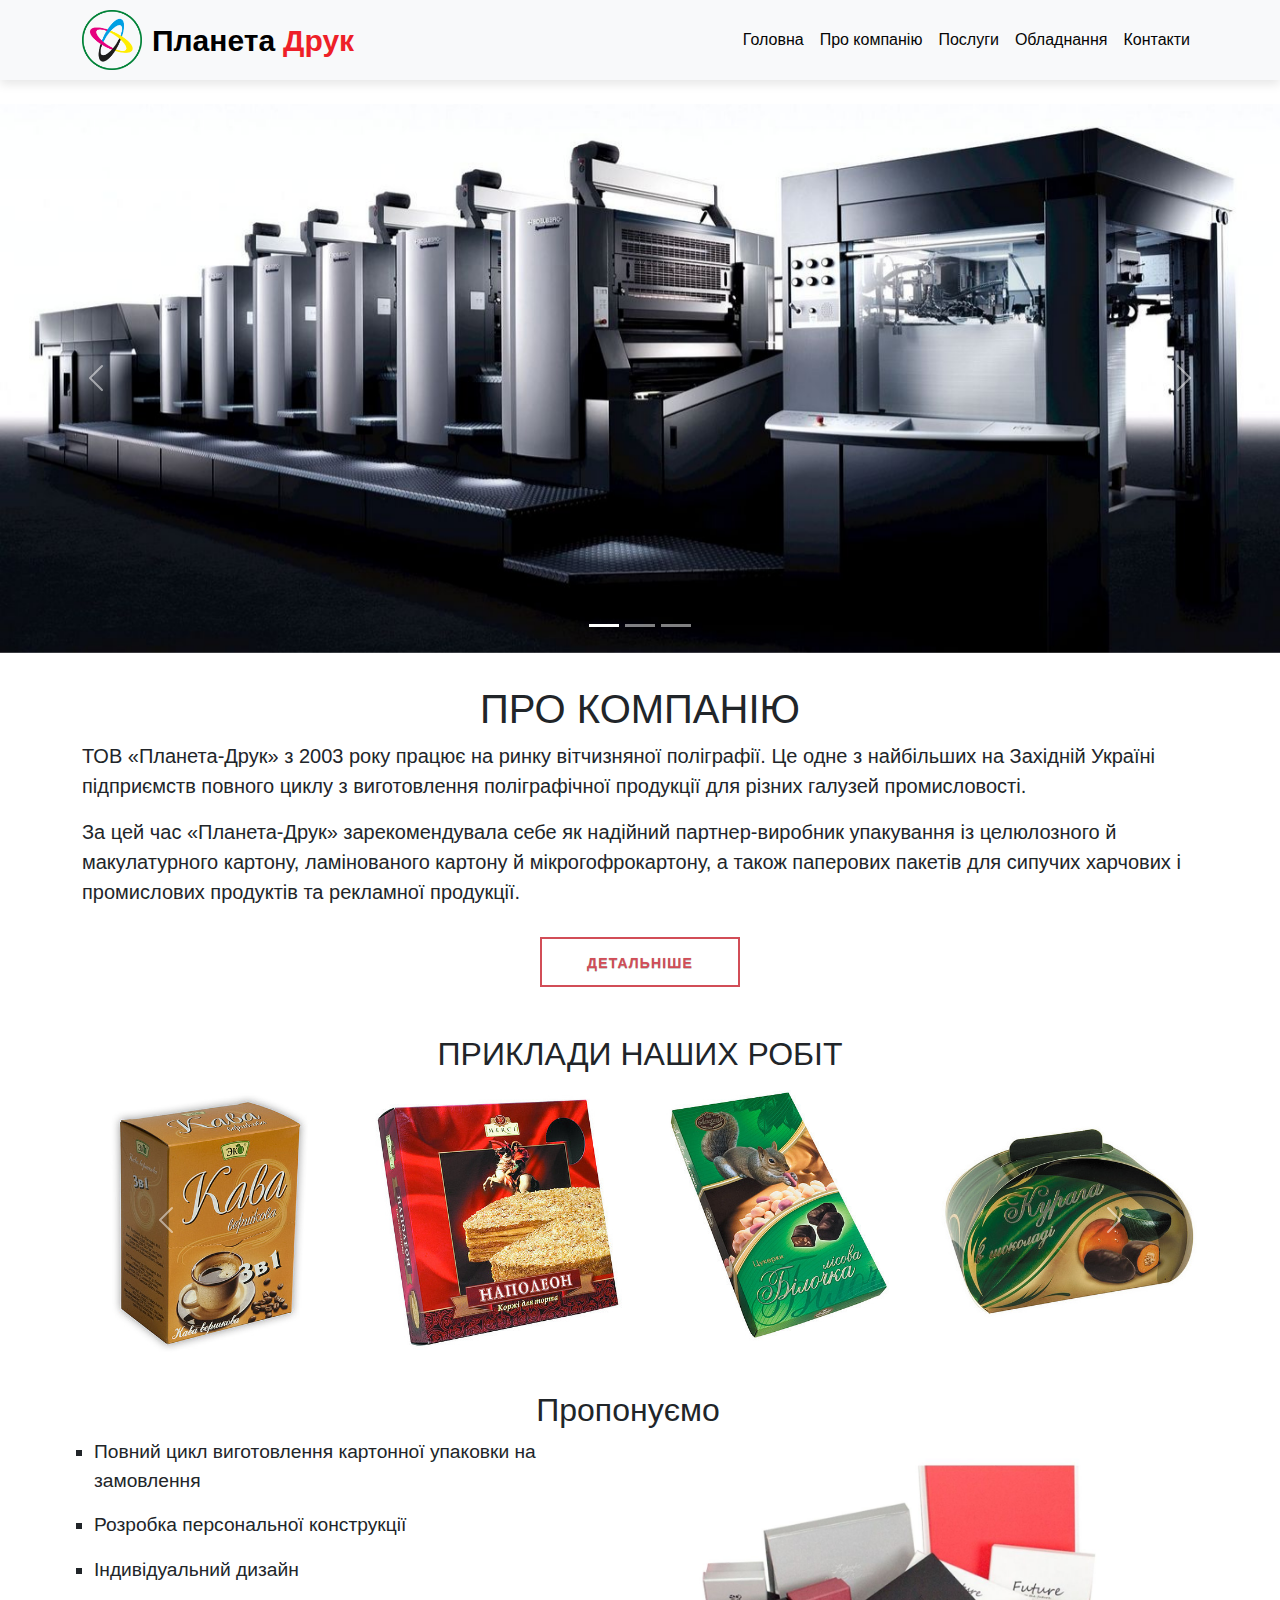
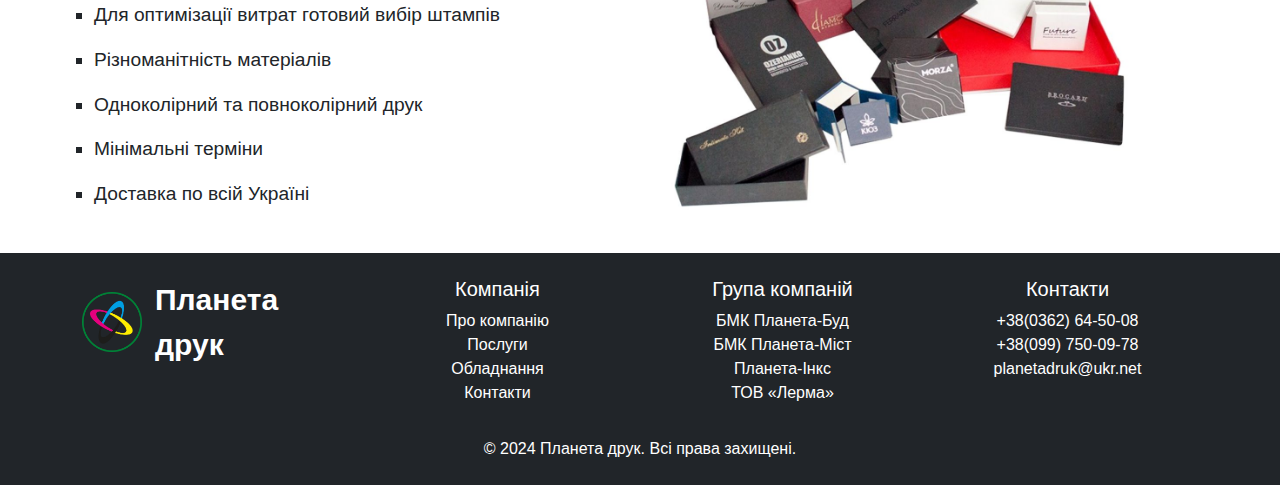
<file: index.html>
<!DOCTYPE html>
<html lang="uk">
  <head>
    <meta charset="UTF-8" />
    <meta name="viewport" content="width=device-width, initial-scale=1.0" />
    <title>Планета Друк</title>
    <link
      rel="stylesheet"
      href="https://cdn.jsdelivr.net/npm/bootstrap@5.3.3/dist/css/bootstrap.min.css"
    />

    <link rel="stylesheet" href="./css/style.css" />
    <link rel="shortcut icon" href="./favicon.ico" type="image/x-icon" />
  </head>
  <body>
    <header>
      <nav class="navbar navbar-expand-lg navbar-light bg-light">
        <div class="container">
          <a class="navbar-brand" href="./index.html">
            <img
              src="./images/logo_pd.png"
              class="d-inline-block align-top logo"
              alt="logo"
            />
            <span class="logo-text">Планета</span>
            <span class="logo-text-red">Друк</span>
          </a>
          <button
            class="navbar-toggler"
            type="button"
            data-bs-toggle="collapse"
            data-bs-target="#navbarNav"
            aria-controls="navbarNav"
            aria-expanded="false"
            aria-label="Toggle navigation"
          >
            <span class="navbar-toggler-icon"></span>
          </button>
          <div class="collapse navbar-collapse" id="navbarNav">
            <ul class="navbar-nav ms-auto m-nav">
              <li class="nav-item">
                <a class="nav-link" href="index.html">Головна</a>
              </li>
              <li class="nav-item">
                <a class="nav-link" href="about.html">Про компанію</a>
              </li>
              <li class="nav-item">
                <a class="nav-link" href="./services.html">Послуги</a>
              </li>
              <li class="nav-item">
                <a class="nav-link" href="./equipment.html">Обладнання</a>
              </li>
              <li class="nav-item">
                <a class="nav-link" href="./contact.html">Контакти</a>
              </li>
            </ul>
          </div>
        </div>
      </nav>
    </header>
    <section class="mt-4">
      <div id="carouselExampleIndicators" class="carousel slide">
        <div class="carousel-indicators">
          <button
            type="button"
            data-bs-target="#carouselExampleIndicators"
            data-bs-slide-to="0"
            class="active"
            aria-current="true"
            aria-label="Slide 1"
          ></button>
          <button
            type="button"
            data-bs-target="#carouselExampleIndicators"
            data-bs-slide-to="1"
            aria-label="Slide 2"
          ></button>
          <button
            type="button"
            data-bs-target="#carouselExampleIndicators"
            data-bs-slide-to="2"
            aria-label="Slide 3"
          ></button>
        </div>
        <div class="carousel-inner">
          <div class="carousel-item active">
            <img
              src="./images/carousel/Heidelberg.jpg"
              class="d-block w-100"
              alt="..."
            />
          </div>
          <div class="carousel-item">
            <img
              src="./images/carousel/Heidelberg_Speedmaster.jpg"
              class="d-block w-100"
              alt="..."
            />
          </div>
          <div class="carousel-item">
            <img
              src="./images/carousel/Heidelberg_Speedmaster_Premium.jpg"
              class="d-block w-100"
              alt="..."
            />
          </div>
        </div>
        <button
          class="carousel-control-prev"
          type="button"
          data-bs-target="#carouselExampleIndicators"
          data-bs-slide="prev"
        >
          <span class="carousel-control-prev-icon" aria-hidden="true"></span>
          <span class="visually-hidden">Previous</span>
        </button>
        <button
          class="carousel-control-next"
          type="button"
          data-bs-target="#carouselExampleIndicators"
          data-bs-slide="next"
        >
          <span class="carousel-control-next-icon" aria-hidden="true"></span>
          <span class="visually-hidden">Next</span>
        </button>
      </div>
    </section>

    <section id="about" class="mb-5 container">
      <div class="about">
        <h1 class="text-center">ПРО КОМПАНІЮ</h1>
        <p class="text-about">
          ТОВ «Планета-Друк» з 2003 року працює на ринку вітчизняної поліграфії.
          Це одне з найбільших на Західній Україні підприємств повного циклу з
          виготовлення поліграфічної продукції для різних галузей промисловості.
        </p>
        <p class="text-about">
          За цей час «Планета-Друк» зарекомендувала себе як надійний
          партнер-виробник упакування із целюлозного й макулатурного картону,
          ламінованого картону й мікрогофрокартону, а також паперових пакетів
          для сипучих харчових і промислових продуктів та рекламної продукції.
        </p>
        <div class="text-center">
          <a href="./about.html" class="btn animated-button victoria-four"
            >Детальніше</a
          >
        </div>
      </div>
    </section>

    <section id="partners" class="mb-4 container">
      <h2 class="text-center">ПРИКЛАДИ НАШИХ РОБІТ</h2>
      <div id="partnersCarousel" class="carousel slide" data-bs-ride="carousel">
        <div class="carousel-inner">
          <div class="carousel-item active">
            <div class="row">
              <div class="col-md-3 col-6">
                <img
                  src="images/product_1.jpg"
                  class="img-fluid d-block w-100"
                  alt="Kaskad"
                />
              </div>
              <div class="col-md-3 col-6">
                <img
                  src="images/product_2.jpg"
                  class="img-fluid d-block w-100"
                  alt="Nestle"
                />
              </div>
              <div class="col-md-3 col-6">
                <img
                  src="images/product_3.jpg"
                  class="img-fluid d-block w-100"
                  alt="Kyiv Mlyn"
                />
              </div>
              <div class="col-md-3 col-6">
                <img
                  src="images/product_4.jpg"
                  class="img-fluid d-block w-100"
                  alt="Svitoch"
                />
              </div>
            </div>
          </div>
          <div class="carousel-item">
            <div class="row">
              <div class="col-md-3 col-6">
                <img
                  src="images/product_5.jpg"
                  class="img-fluid d-block w-100"
                  alt="Lasoschi"
                />
              </div>
              <div class="col-md-3 col-6">
                <img
                  src="images/product_6.jpg"
                  class="img-fluid d-block w-100"
                  alt="Kaskad"
                />
              </div>
              <div class="col-md-3 col-6">
                <img
                  src="images/product_7.jpg"
                  class="img-fluid d-block w-100"
                  alt="Nestle"
                />
              </div>
              <div class="col-md-3 col-6">
                <img
                  src="images/product_8.jpg"
                  class="img-fluid d-block w-100"
                  alt="Kyiv Mlyn"
                />
              </div>
            </div>
          </div>
        </div>
        <button
          class="carousel-control-prev"
          type="button"
          data-bs-target="#partnersCarousel"
          data-bs-slide="prev"
        >
          <span class="carousel-control-prev-icon" aria-hidden="true"></span>
          <span class="visually-hidden">Previous</span>
        </button>
        <button
          class="carousel-control-next"
          type="button"
          data-bs-target="#partnersCarousel"
          data-bs-slide="next"
        >
          <span class="carousel-control-next-icon" aria-hidden="true"></span>
          <span class="visually-hidden">Next</span>
        </button>
      </div>
    </section>

    <section id="offer" class="container mb-4 offer-section">
      <div class="container row">
        <h2 class="text-center">Пропонуємо</h2>
        <div class="col-md-6 offer-text">
          <ul>
            <li>Повний цикл виготовлення картонної упаковки на замовлення</li>
            <li>Розробка персональної конструкції</li>
            <li>Індивідуальний дизайн</li>
            <li>Для оптимізації витрат готовий вибір штампів</li>
            <li>Різноманітність матеріалів</li>
            <li>Одноколірний та повноколірний друк</li>
            <li>Мінімальні терміни</li>
            <li>Доставка по всій Україні</li>
          </ul>
        </div>
        <div class="col-md-6 offer-image">
          <img src="./images/Korobki.jpg" class="img-fluid" alt="Offer" />
        </div>
      </div>
    </section>

    <footer class="footer bg-dark py-4">
      <div class="container">
        <div class="row">
          <div
            class="col-lg-3 d-flex flex-column align-items-start mb-3 mb-lg-0"
          >
            <div class="logo-footer mb-3 d-flex align-items-center">
              <img
                src="./images/logo_pd.png"
                class="logo"
                alt="Logo"
                width="30"
                height="30"
              />
              <span class="ms-2 logo-text-footer">Планета друк</span>
            </div>
            <div class="social-icons d-flex">
              <a href="#facebook" class="me-2">
                <i class="fab fa-facebook"></i>
              </a>
              <a href="#twitter" class="me-2">
                <i class="fab fa-twitter"></i>
              </a>
              <a href="#instagram" class="me-2">
                <i class="fab fa-instagram"></i>
              </a>
            </div>
          </div>
          <div class="col-lg-3 col-6 mb-3 mb-lg-0">
            <div class="nav-links">
              <h2 class="h5">Компанія</h2>
              <ul class="list-unstyled">
                <li>
                  <a href="./about.html" class="text-decoration-none"
                    >Про компанію</a
                  >
                </li>
                <li>
                  <a href="./services.html" class="text-decoration-none"
                    >Послуги</a
                  >
                </li>
                <li>
                  <a href="./equipment.html" class="text-decoration-none"
                    >Обладнання</a
                  >
                </li>
                <li>
                  <a href="./contact.html" class="text-decoration-none"
                    >Контакти</a
                  >
                </li>
              </ul>
            </div>
          </div>
          <div class="col-lg-3 col-6 mb-3 mb-lg-0">
            <div class="nav-links">
              <h2 class="h5">Група компаній</h2>
              <ul class="list-unstyled">
                <li>
                  <a href="http://bud.planeta.ua/" class="text-decoration-none"
                    >БМК Планета-Буд</a
                  >
                </li>
                <li>
                  <a href="http://most.planeta.ua/" class="text-decoration-none"
                    >БМК Планета-Міст</a
                  >
                </li>
                <li>
                  <a href="http://inks.planeta.ua/" class="text-decoration-none"
                    >Планета-Інкс</a
                  >
                </li>
                <li>
                  <a href="http://rail.planeta.ua/" class="text-decoration-none"
                    >ТОВ «Лерма»</a
                  >
                </li>
              </ul>
            </div>
          </div>
          <div class="col-lg-3 mb-3 mb-lg-0">
            <div class="nav-links">
              <h2 class="h5">Контакти</h2>
              <ul class="list-unstyled">
                <li>
                  <a href="tel:+380362645008" class="text-decoration-none"
                    >+38(0362) 64-50-08</a
                  >
                </li>
                <li>
                  <a href="tel:+380997500978" class="text-decoration-none"
                    >+38(099) 750-09-78</a
                  >
                </li>
                <li>
                  <a
                    href="mailto:planetadruk@ukr.net"
                    class="text-decoration-none"
                    >planetadruk@ukr.net</a
                  >
                </li>
              </ul>
            </div>
          </div>
        </div>
      </div>
      <div class="text-center mt-3">
        &copy; 2024 Планета друк. Всі права захищені.
      </div>
    </footer>

    <script src="https://cdn.jsdelivr.net/npm/@popperjs/core@2.11.8/dist/umd/popper.min.js"></script>
    <script src="https://cdn.jsdelivr.net/npm/bootstrap@5.3.3/dist/js/bootstrap.min.js"></script>
    <script src="./js/main.js"></script>
  </body>
</html>
</file>
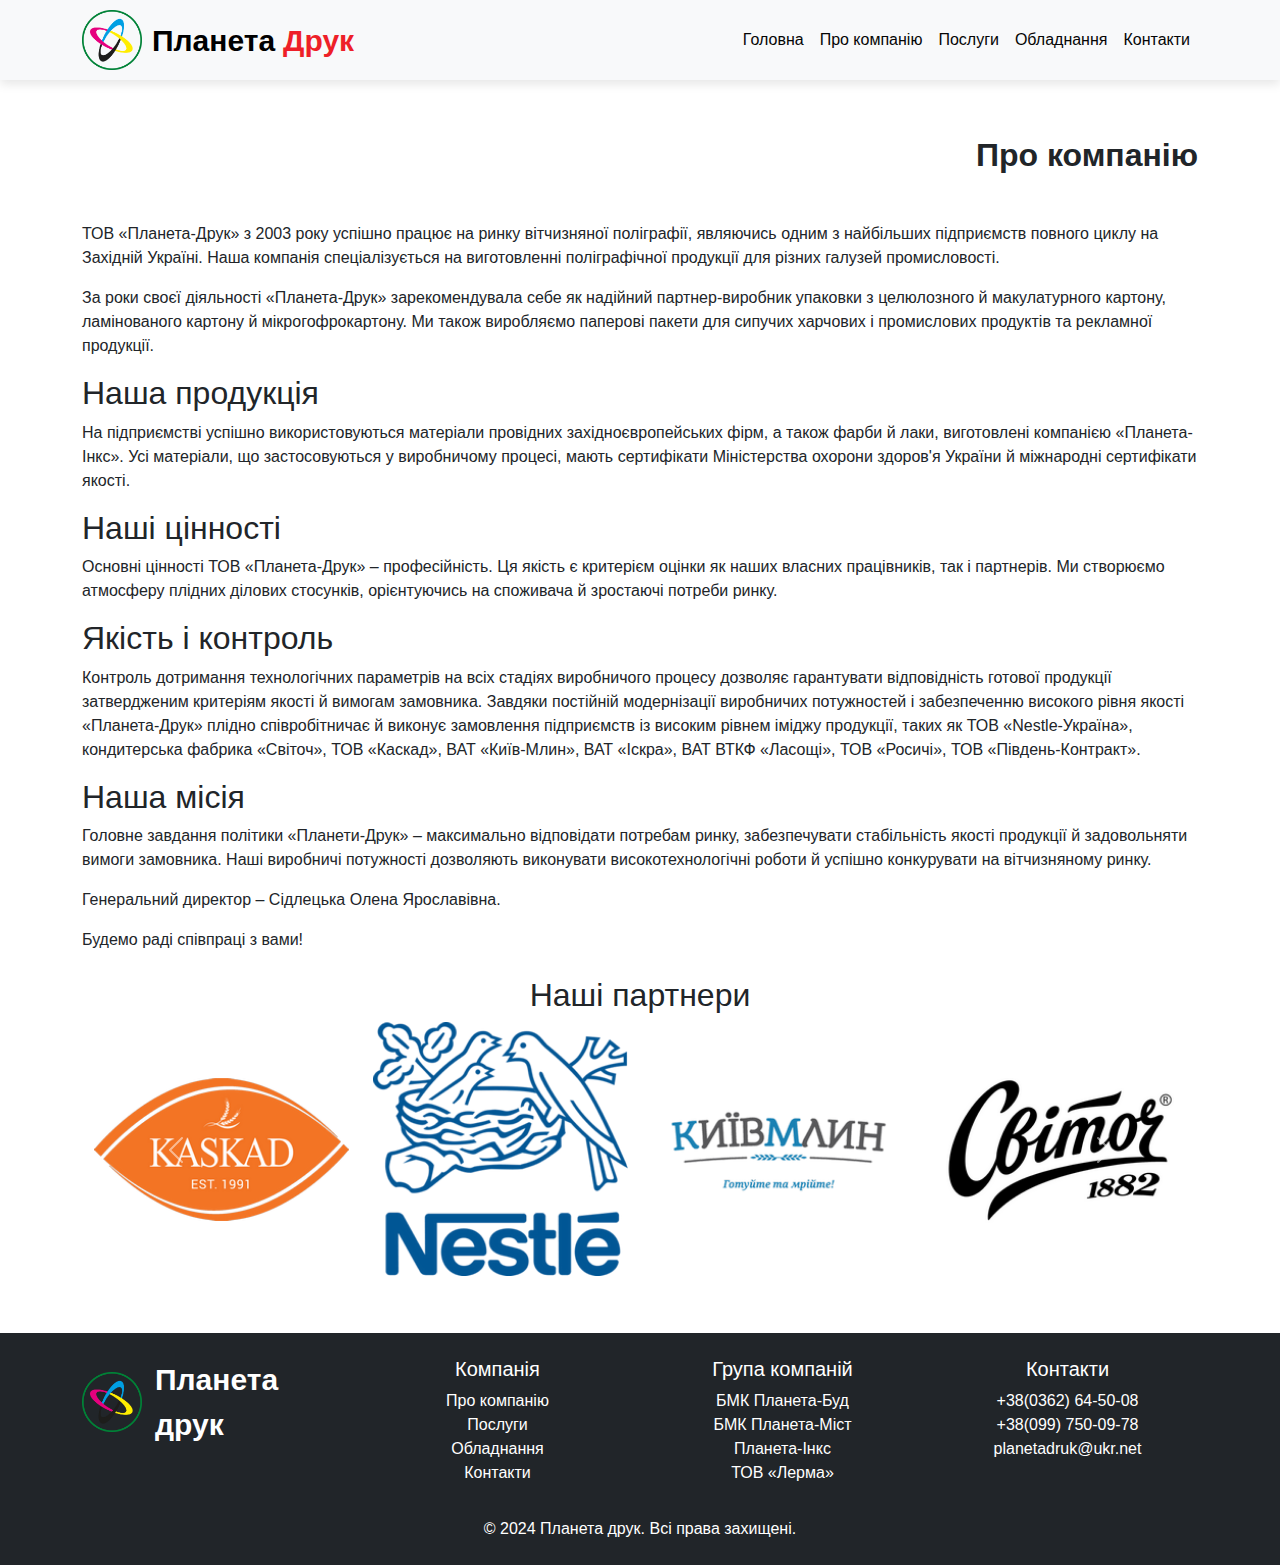
<file: about.html>
<!DOCTYPE html>
<html lang="uk">
<head>
  <meta charset="UTF-8">
  <meta name="viewport" content="width=device-width, initial-scale=1.0">
  <title>Про компанію - Планета Друк</title>
  <link rel="stylesheet" href="https://cdn.jsdelivr.net/npm/bootstrap@5.3.3/dist/css/bootstrap.min.css">
  <link rel="stylesheet" href="./css/style.css">
  <link rel="shortcut icon" href="./favicon.ico" type="image/x-icon">
</head>
<body>
  <header>
    <nav class="navbar navbar-expand-lg navbar-light bg-light">
      <div class="container">
        <a class="navbar-brand" href="./index.html">
          <img
            src="./images/logo_pd.png"
            class="d-inline-block align-top logo"
            alt="logo"
          />
          <span class="logo-text">Планета</span>
          <span class="logo-text-red">Друк</span>
        </a>
        <button
          class="navbar-toggler"
          type="button"
          data-bs-toggle="collapse"
          data-bs-target="#navbarNav"
          aria-controls="navbarNav"
          aria-expanded="false"
          aria-label="Toggle navigation"
        >
          <span class="navbar-toggler-icon"></span>
        </button>
        <div class="collapse navbar-collapse m-nav" id="navbarNav">
          <ul class="navbar-nav ms-auto">
            <li class="nav-item">
              <a class="nav-link" href="index.html">Головна</a>
            </li>
            <li class="nav-item">
              <a class="nav-link" href="about.html">Про компанію</a>
            </li>
            <li class="nav-item">
              <a class="nav-link" href="./services.html">Послуги</a>
            </li>
            <li class="nav-item">
              <a class="nav-link" href="./equipment.html">Обладнання</a>
            </li>
            <li class="nav-item">
              <a class="nav-link" href="./contact.html">Контакти</a>
            </li>
          </ul>
        </div>
      </div>
    </nav>
  </header>

  <main class="container mt-4">
    <section id="about" class="mb-4">
      <div class="about">
        <h1 class=" text_title text-end mb-5">Про компанію</h1>

        <p>
          ТОВ «Планета-Друк» з 2003 року успішно працює на ринку вітчизняної
          поліграфії, являючись одним з найбільших підприємств повного циклу
          на Західній Україні. Наша компанія спеціалізується на виготовленні
          поліграфічної продукції для різних галузей промисловості.
        </p>
        <p>
          За роки своєї діяльності «Планета-Друк» зарекомендувала себе як
          надійний партнер-виробник упаковки з целюлозного й макулатурного
          картону, ламінованого картону й мікрогофрокартону. Ми також
          виробляємо паперові пакети для сипучих харчових і промислових
          продуктів та рекламної продукції.
        </p>
        <h2>Наша продукція</h2>
        <p>
          На підприємстві успішно використовуються матеріали провідних
          західноєвропейських фірм, а також фарби й лаки, виготовлені
          компанією «Планета-Інкс». Усі матеріали, що застосовуються у
          виробничому процесі, мають сертифікати Міністерства охорони здоров'я
          України й міжнародні сертифікати якості.
        </p>
        <h2>Наші цінності</h2>
        <p>
          Основні цінності ТОВ «Планета-Друк» – професійність. Ця якість є
          критерієм оцінки як наших власних працівників, так і партнерів. Ми
          створюємо атмосферу плідних ділових стосунків, орієнтуючись на
          споживача й зростаючі потреби ринку.
        </p>
        <h2>Якість і контроль</h2>
        <p>
          Контроль дотримання технологічних параметрів на всіх стадіях
          виробничого процесу дозволяє гарантувати відповідність готової
          продукції затвердженим критеріям якості й вимогам замовника. Завдяки
          постійній модернізації виробничих потужностей і забезпеченню
          високого рівня якості «Планета-Друк» плідно співробітничає й виконує
          замовлення підприємств із високим рівнем іміджу продукції, таких як
          ТОВ «Nestle-Україна», кондитерська фабрика «Світоч», ТОВ «Каскад»,
          ВАТ «Київ-Млин», ВАТ «Іскра», ВАТ ВТКФ «Ласощі», ТОВ «Росичі», ТОВ
          «Південь-Контракт».
        </p>
        <h2>Наша місія</h2>
        <p>
          Головне завдання політики «Планети-Друк» – максимально відповідати
          потребам ринку, забезпечувати стабільність якості продукції й
          задовольняти вимоги замовника. Наші виробничі потужності дозволяють
          виконувати високотехнологічні роботи й успішно конкурувати на
          вітчизняному ринку.
        </p>
  
        <p>Генеральний директор – Сідлецька Олена Ярославівна. </p>
        <p>Будемо раді співпраці з вами!</p>
      </div>

   
  </section>
    <section id="partners" class="mb-4 container">
      <h2 class="text-center">Наші партнери</h2>
      <div id="partnersCarousel" class="carousel slide" data-bs-ride="carousel">
        <div class="carousel-inner">
          <div class="carousel-item active">
            <div class="row">
              <div class="col-md-3 col-6">
                <img src="./images/clients/Kaskad.png" class="img-fluid d-block w-100" alt="Kaskad">
              </div>
              <div class="col-md-3 col-6">
                <img src="./images/clients/Nestle.png" class="img-fluid d-block w-100" alt="Nestle">
              </div>
              <div class="col-md-3 col-6">
                <img src="./images/clients/kyiv-mlyn.png" class="img-fluid d-block w-100" alt="Kyiv Mlyn">
              </div>
              <div class="col-md-3 col-6">
                <img src="./images/clients/svitoch.png" class="img-fluid d-block w-100" alt="Svitoch">
              </div>
            </div>
          </div>
          <div class="carousel-item">
            <div class="row">
              <div class="col-md-3 col-6">
                <img src="./images/clients/lasoschi.gif" class="img-fluid d-block w-100" alt="Lasoschi">
              </div>
              <div class="col-md-3 col-6">
                <img src="./images/clients/kyiv-mlyn.png" class="img-fluid d-block w-100" alt="Kaskad">
              </div>
              <div class="col-md-3 col-6">
                <img src="./images/clients/Nestle.png" class="img-fluid d-block w-100" alt="Nestle">
              </div>
              <div class="col-md-3 col-6">
                <img src="./images/clients/svitoch.png" class="img-fluid d-block w-100" alt="Kyiv Mlyn">
              </div>
            </div>
          </div>
        </div>
        <button class="carousel-control-prev" type="button" data-bs-target="#partnersCarousel" data-bs-slide="prev">
          <span class="carousel-control-prev-icon" aria-hidden="true"></span>
          <span class="visually-hidden">Previous</span>
        </button>
        <button class="carousel-control-next" type="button" data-bs-target="#partnersCarousel" data-bs-slide="next">
          <span class="carousel-control-next-icon" aria-hidden="true"></span>
          <span class="visually-hidden">Next</span>
        </button>
      </div>
    </section>
  </main>

  <footer class="footer bg-dark py-4">
    <div class="container">
      <div class="row">
        <div
          class="col-lg-3 d-flex flex-column align-items-start mb-3 mb-lg-0"
        >
          <div class="logo-footer mb-3 d-flex align-items-center">
            <img
              src="./images/logo_pd.png"
              class="logo"
              alt="Logo"
              width="30"
              height="30"
            />
            <span class="ms-2 logo-text-footer">Планета друк</span>
          </div>
          <div class="social-icons d-flex">
            <a href="#facebook" class="me-2">
              <i class="fab fa-facebook"></i>
            </a>
            <a href="#twitter" class="me-2">
              <i class="fab fa-twitter"></i>
            </a>
            <a href="#instagram" class="me-2">
              <i class="fab fa-instagram"></i>
            </a>
          </div>
        </div>
        <div class="col-lg-3 col-6 mb-3 mb-lg-0">
          <div class="nav-links">
            <h2 class="h5">Компанія</h2>
            <ul class="list-unstyled">
              <li>
                <a href="./about.html" class="text-decoration-none"
                  >Про компанію</a
                >
              </li>
              <li>
                <a href="./services.html" class="text-decoration-none"
                  >Послуги</a
                >
              </li>
              <li>
                <a href="./equipment.html" class="text-decoration-none"
                  >Обладнання</a
                >
              </li>
              <li>
                <a href="./contact.html" class="text-decoration-none">Контакти</a>
              </li>
            </ul>
          </div>
        </div>
        <div class="col-lg-3 col-6 mb-3 mb-lg-0">
          <div class="nav-links">
            <h2 class="h5">Група компаній</h2>
            <ul class="list-unstyled">
              <li>
                <a href="http://bud.planeta.ua/" class="text-decoration-none"
                  >БМК Планета-Буд</a
                >
              </li>
              <li>
                <a href="http://most.planeta.ua/" class="text-decoration-none"
                  >БМК Планета-Міст</a
                >
              </li>
              <li>
                <a href="http://inks.planeta.ua/" class="text-decoration-none"
                  >Планета-Інкс</a
                >
              </li>
              <li>
                <a href="http://rail.planeta.ua/" class="text-decoration-none"
                  >ТОВ «Лерма»</a
                >
              </li>
            </ul>
          </div>
        </div>
        <div class="col-lg-3 mb-3 mb-lg-0">
          <div class="nav-links">
            <h2 class="h5">Контакти</h2>
            <ul class="list-unstyled">
              <li>
                <a href="tel:+380362645008" class="text-decoration-none"
                  >+38(0362) 64-50-08</a
                >
              </li>
              <li>
                <a href="tel:+380997500978" class="text-decoration-none"
                  >+38(099) 750-09-78</a
                >
              </li>
              <li>
                <a
                  href="mailto:planetadruk@ukr.net"
                  class="text-decoration-none"
                  >planetadruk@ukr.net</a
                >
              </li>
            </ul>
          </div>
        </div>
      </div>
    </div>
    <div class="text-center mt-3">
      &copy; 2024 Планета друк. Всі права захищені.
    </div>
  </footer>

  <script src="https://code.jquery.com/jquery-3.6.0.min.js"></script>
  <script src="https://cdn.jsdelivr.net/npm/@popperjs/core@2.11.8/dist/umd/popper.min.js"></script>
  <script src="https://cdn.jsdelivr.net/npm/bootstrap@5.3.3/dist/js/bootstrap.min.js" ></script>
  <script src="./js/main.js"></script>
</body>
</html>
</file>
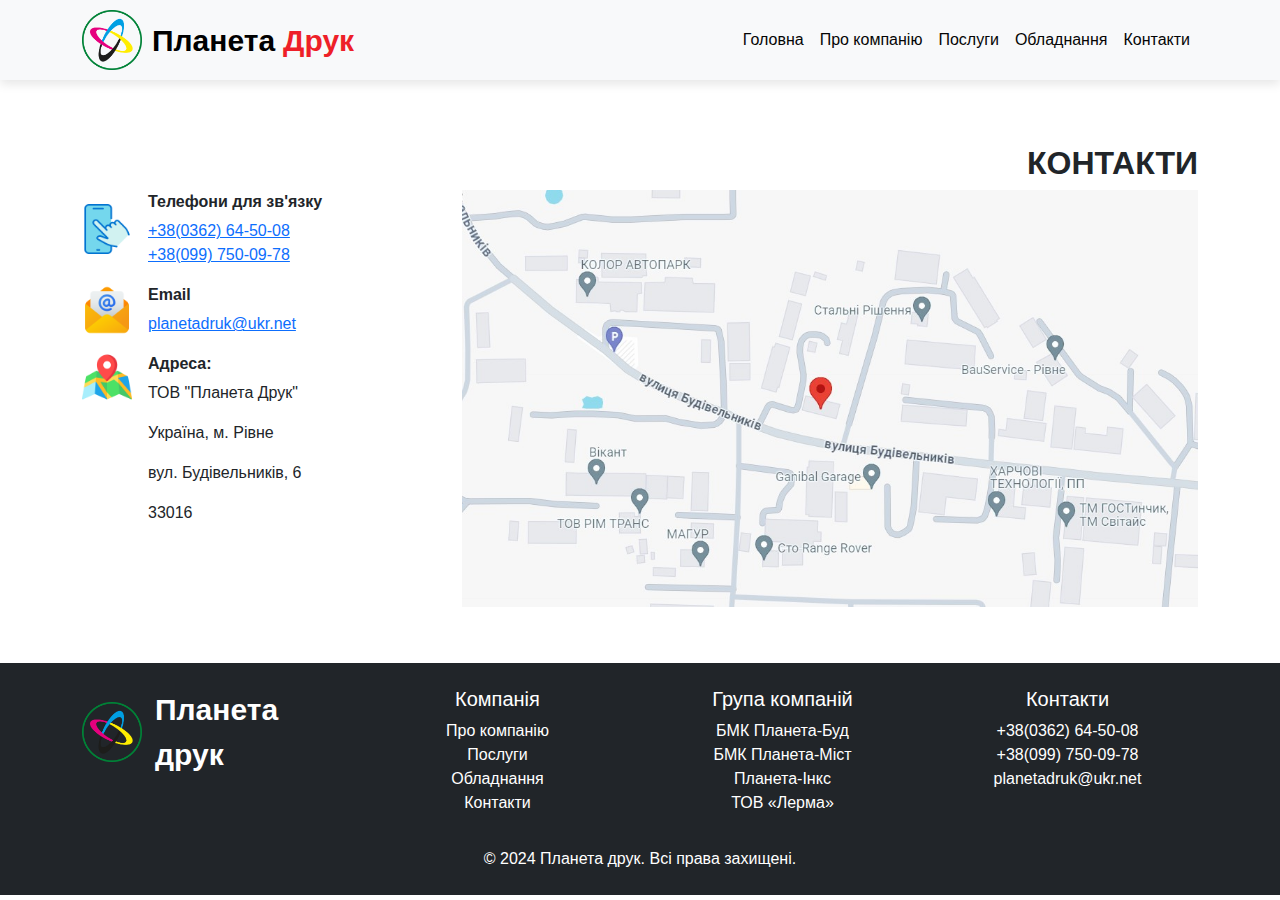
<file: contact.html>
<!DOCTYPE html>
<html lang="uk">
  <head>
    <meta charset="UTF-8" />
    <meta name="viewport" content="width=device-width, initial-scale=1.0" />
    <title>Контакти - Планета Друк</title>
    <link
      rel="stylesheet"
      href="https://cdn.jsdelivr.net/npm/bootstrap@5.3.3/dist/css/bootstrap.min.css"
    />
    <link rel="stylesheet" href="./css/style.css" />
    <link rel="shortcut icon" href="./favicon.ico" type="image/x-icon" />
  </head>
  <body>
    <header>
      <nav class="navbar navbar-expand-lg navbar-light bg-light">
        <div class="container">
          <a class="navbar-brand" href="./index.html">
            <img
              src="./images/logo_pd.png"
              class="d-inline-block align-top logo"
              alt="logo"
            />
            <span class="logo-text">Планета</span>
            <span class="logo-text-red">Друк</span>
          </a>
          <button
            class="navbar-toggler"
            type="button"
            data-bs-toggle="collapse"
            data-bs-target="#navbarNav"
            aria-controls="navbarNav"
            aria-expanded="false"
            aria-label="Toggle navigation"
          >
            <span class="navbar-toggler-icon"></span>
          </button>
          <div class="collapse navbar-collapse" id="navbarNav">
            <ul class="navbar-nav ms-auto m-nav">
              <li class="nav-item">
                <a class="nav-link" href="index.html">Головна</a>
              </li>
              <li class="nav-item">
                <a class="nav-link" href="about.html">Про компанію</a>
              </li>
              <li class="nav-item">
                <a class="nav-link" href="./services.html">Послуги</a>
              </li>
              <li class="nav-item">
                <a class="nav-link" href="./equipment.html">Обладнання</a>
              </li>
              <li class="nav-item">
                <a class="nav-link" href="./contact.html">Контакти</a>
              </li>
            </ul>
          </div>
        </div>
      </nav>
    </header>

    <main class="container mt-4">
      <section id="contacts" class="mb-4">
        <div class="mt-2 mb-4">
          <h1 class="text_title d-flex justify-content-end">КОНТАКТИ</h1>
          <div class="row">
            <div class="col-lg-4">
              <div class="contact_info d-flex align-items-center mb-3">
                <div class="contact-icon">
                  <img src="./images/icons/touch.png" alt="Телефон" />
                </div>
                <div class="contact-details d-flex flex-column ms-3">
                  <span class="contact-title">Телефони для зв'язку</span>
                  <a href="tel:+380362645008">+38(0362) 64-50-08</a>
                  <a href="tel:+380997500978">+38(099) 750-09-78</a>
                </div>
              </div>
              <div class="contact_info d-flex align-items-center mb-3">
                <div class="contact-icon">
                  <img src="./images/icons/email.png" alt="Email" />
                </div>
                <div class="contact-details d-flex flex-column ms-3">
                  <span class="contact-title">Email</span>
                  <a href="mailto:planetadruk@ukr.net">planetadruk@ukr.net</a>
                </div>
              </div>
              <div class="contact_info d-flex align-items-start">
                <div class="contact-icon">
                  <img src="./images/icons/map.png" alt="Адреса" />
                </div>
                <div class="contact-details d-flex flex-column ms-3">
                  <span class="contact-title">Адреса:</span>
                  <p>ТОВ "Планета Друк"</p>
                  <p>Україна, м. Рівне</p>
                  <p>вул. Будівельників, 6</p>
                  <p>33016</p>
                </div>
              </div>
            </div>
            <div class="col-lg-8">
              <div class="map">
                <img
                  src="./images/map.jpg"
                  alt="Карта проїзду"
                  class="img-maps img-fluid"
                />
                <!-- Ви можете вставити Google Maps або іншу інтерактивну карту тут -->
              </div>
            </div>
          </div>
        </div>
      </section>
    </main>

    <footer class="footer bg-dark py-4">
      <div class="container">
        <div class="row">
          <div
            class="col-lg-3 d-flex flex-column align-items-start mb-3 mb-lg-0"
          >
            <div class="logo-footer mb-3 d-flex align-items-center">
              <img
                src="./images/logo_pd.png"
                class="logo"
                alt="Logo"
                width="30"
                height="30"
              />
              <span class="ms-2 logo-text-footer">Планета друк</span>
            </div>
            <div class="social-icons d-flex">
              <a href="#facebook" class="me-2">
                <i class="fab fa-facebook"></i>
              </a>
              <a href="#twitter" class="me-2">
                <i class="fab fa-twitter"></i>
              </a>
              <a href="#instagram" class="me-2">
                <i class="fab fa-instagram"></i>
              </a>
            </div>
          </div>
          <div class="col-lg-3 col-6 mb-3 mb-lg-0">
            <div class="nav-links">
              <h2 class="h5">Компанія</h2>
              <ul class="list-unstyled">
                <li>
                  <a href="./about.html" class="text-decoration-none"
                    >Про компанію</a
                  >
                </li>
                <li>
                  <a href="./services.html" class="text-decoration-none"
                    >Послуги</a
                  >
                </li>
                <li>
                  <a href="./equipment.html" class="text-decoration-none"
                    >Обладнання</a
                  >
                </li>
                <li>
                  <a href="./contact.html" class="text-decoration-none"
                    >Контакти</a
                  >
                </li>
              </ul>
            </div>
          </div>
          <div class="col-lg-3 col-6 mb-3 mb-lg-0">
            <div class="nav-links">
              <h2 class="h5">Група компаній</h2>
              <ul class="list-unstyled">
                <li>
                  <a href="http://bud.planeta.ua/" class="text-decoration-none"
                    >БМК Планета-Буд</a
                  >
                </li>
                <li>
                  <a href="http://most.planeta.ua/" class="text-decoration-none"
                    >БМК Планета-Міст</a
                  >
                </li>
                <li>
                  <a href="http://inks.planeta.ua/" class="text-decoration-none"
                    >Планета-Інкс</a
                  >
                </li>
                <li>
                  <a href="http://rail.planeta.ua/" class="text-decoration-none"
                    >ТОВ «Лерма»</a
                  >
                </li>
              </ul>
            </div>
          </div>
          <div class="col-lg-3 mb-3 mb-lg-0">
            <div class="nav-links">
              <h2 class="h5">Контакти</h2>
              <ul class="list-unstyled">
                <li>
                  <a href="tel:+380362645008" class="text-decoration-none"
                    >+38(0362) 64-50-08</a
                  >
                </li>
                <li>
                  <a href="tel:+380997500978" class="text-decoration-none"
                    >+38(099) 750-09-78</a
                  >
                </li>
                <li>
                  <a
                    href="mailto:planetadruk@ukr.net"
                    class="text-decoration-none"
                    >planetadruk@ukr.net</a
                  >
                </li>
              </ul>
            </div>
          </div>
        </div>
      </div>
      <div class="text-center mt-3">
        &copy; 2024 Планета друк. Всі права захищені.
      </div>
    </footer>

    <script src="https://code.jquery.com/jquery-3.6.0.min.js"></script>
    <script src="https://cdn.jsdelivr.net/npm/@popperjs/core@2.11.8/dist/umd/popper.min.js"></script>
    <script src="https://cdn.jsdelivr.net/npm/bootstrap@5.3.3/dist/js/bootstrap.min.js"></script>
    <script src="./js/main.js"></script>
  </body>
</html>
</file>
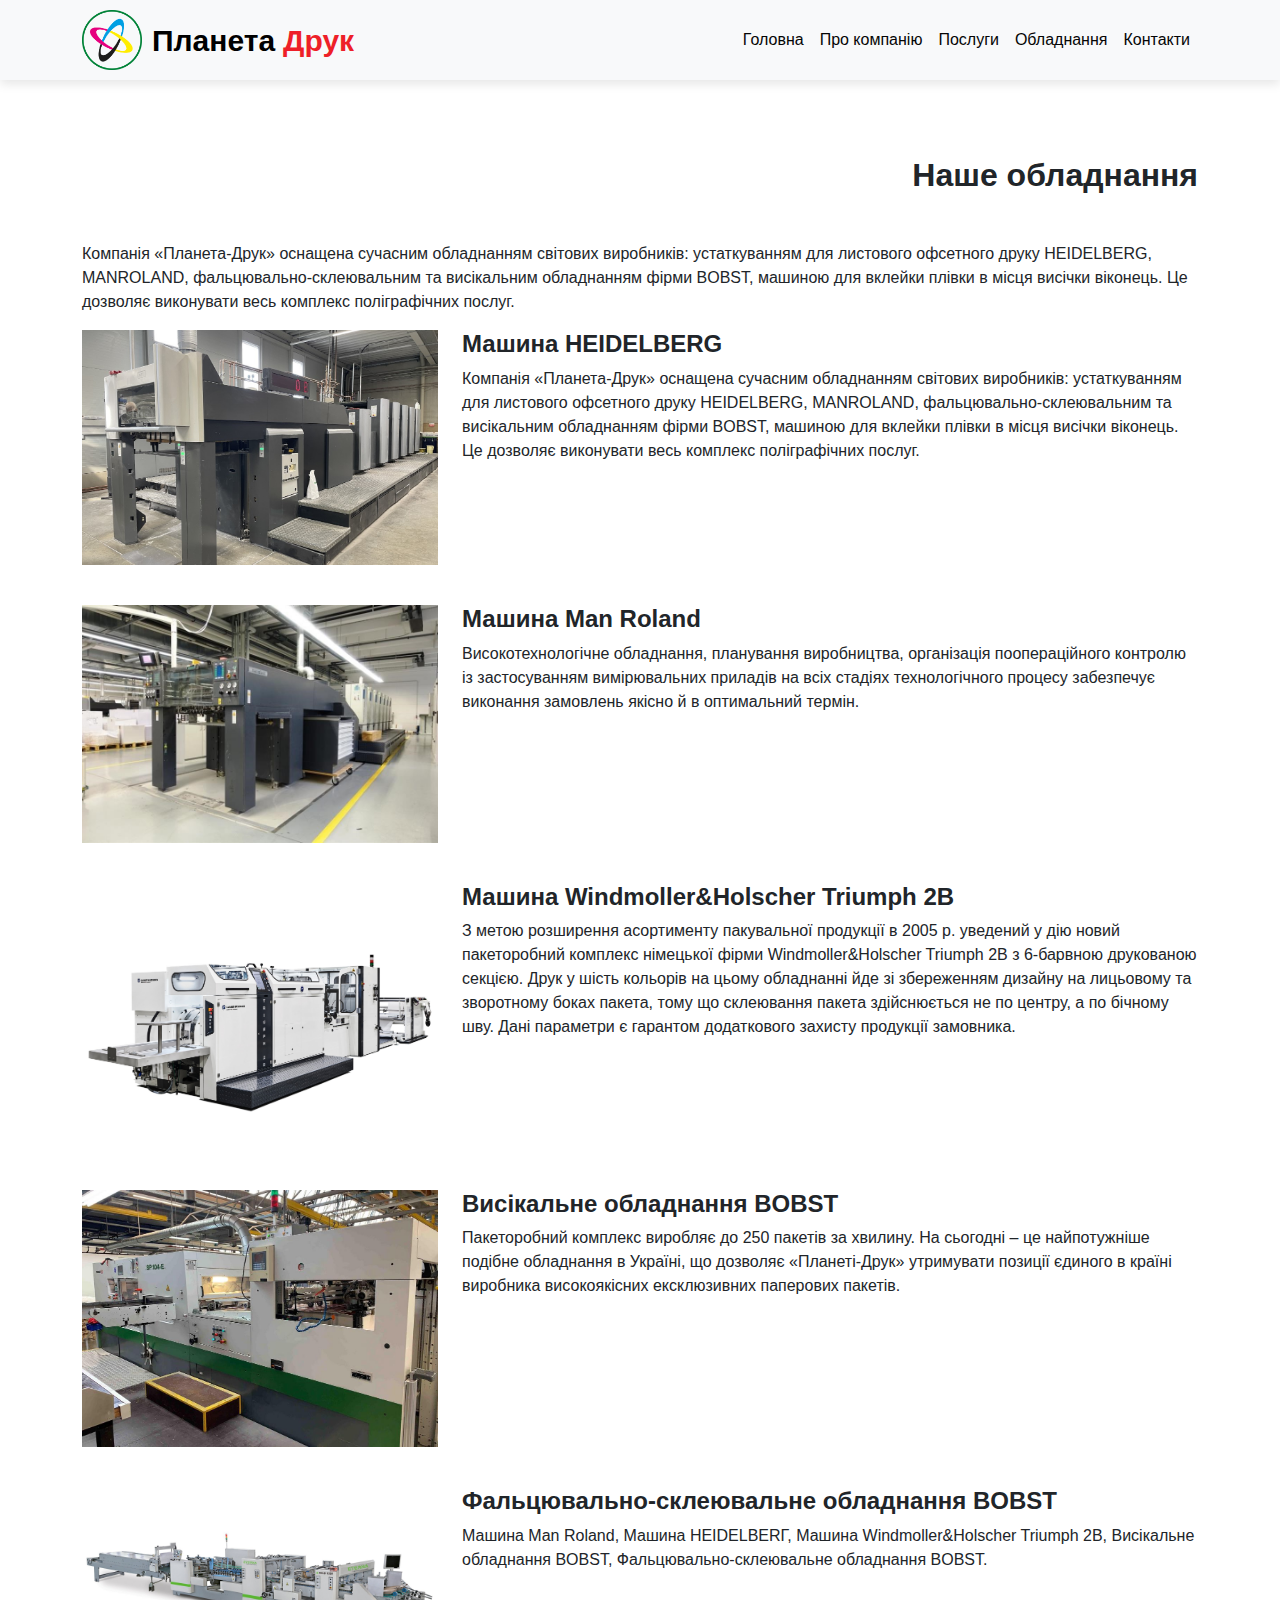
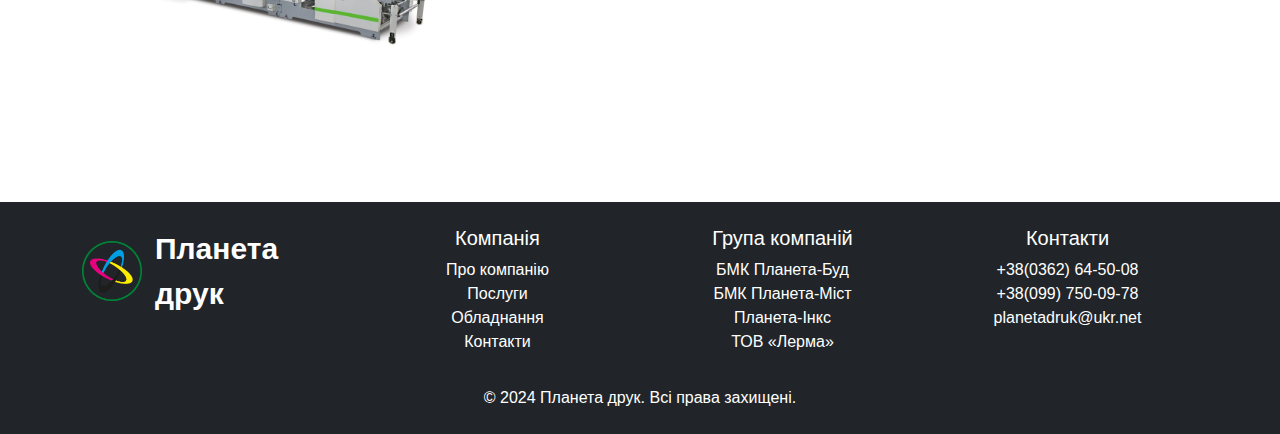
<file: equipment.html>
<!DOCTYPE html>
<html lang="uk">
  <head>
    <meta charset="UTF-8" />
    <meta name="viewport" content="width=device-width, initial-scale=1.0" />
    <title>Обладнання - Планета Друк</title>
    <link
      rel="stylesheet"
      href="https://cdn.jsdelivr.net/npm/bootstrap@5.3.3/dist/css/bootstrap.min.css"
    />
    <link rel="stylesheet" href="./css/style.css" />
    <link rel="shortcut icon" href="./favicon.ico" type="image/x-icon" />
  </head>
  <body>
    <header>
      <nav class="navbar navbar-expand-lg navbar-light bg-light">
        <div class="container">
          <a class="navbar-brand" href="./index.html">
            <img
              src="./images/logo_pd.png"
              class="d-inline-block align-top logo"
              alt="logo"
            />
            <span class="logo-text">Планета</span>
            <span class="logo-text-red">Друк</span>
          </a>
          <button
            class="navbar-toggler"
            type="button"
            data-bs-toggle="collapse"
            data-bs-target="#navbarNav"
            aria-controls="navbarNav"
            aria-expanded="false"
            aria-label="Toggle navigation"
          >
            <span class="navbar-toggler-icon"></span>
          </button>
          <div class="collapse navbar-collapse m-nav" id="navbarNav">
            <ul class="navbar-nav ms-auto">
              <li class="nav-item">
                <a class="nav-link" href="index.html">Головна</a>
              </li>
              <li class="nav-item">
                <a class="nav-link" href="about.html">Про компанію</a>
              </li>
              <li class="nav-item">
                <a class="nav-link" href="./services.html">Послуги</a>
              </li>
              <li class="nav-item">
                <a class="nav-link" href="./equipment.html">Обладнання</a>
              </li>
              <li class="nav-item">
                <a class="nav-link" href="./contact.html">Контакти</a>
              </li>
            </ul>
          </div>
        </div>
      </nav>
    </header>

    <main class="container mt-4">
      <section id="about" class="mb-4">
        <div class="equipment">
          <h1 class="text_title text-end mb-5">Наше обладнання</h1>
          <p>
            Компанія «Планета-Друк» оснащена сучасним обладнанням світових
            виробників: устаткуванням для листового офсетного друку HEIDELBERG,
            MANROLAND, фальцювально-склеювальним та висікальним обладнанням
            фірми BOBST, машиною для вклейки плівки в місця висічки віконець. Це
            дозволяє виконувати весь комплекс поліграфічних послуг.
          </p>
          <div class="row mb-4">
            <div class="col-md-4 mb-3">
              <img
                src="./images/equipment/HEIDELBERG_.jpg"
                class="img-fluid"
                alt="Машина HEIDELBERG"
              />
            </div>
            <div class="col-md-8">
              <h3>Машина HEIDELBERG</h3>
              <p>
                Компанія «Планета-Друк» оснащена сучасним обладнанням світових
                виробників: устаткуванням для листового офсетного друку
                HEIDELBERG, MANROLAND, фальцювально-склеювальним та висікальним
                обладнанням фірми BOBST, машиною для вклейки плівки в місця
                висічки віконець. Це дозволяє виконувати весь комплекс
                поліграфічних послуг.
              </p>
            </div>
          </div>

          <div class="row mb-4">
            <div class="col-md-4 mb-3">
              <img
                src="./images/equipment/manroland.jpg"
                class="img-fluid"
                alt="Машина Man Roland"
              />
            </div>
            <div class="col-md-8">
              <h3>Машина Man Roland</h3>
              <p>
                Високотехнологічне обладнання, планування виробництва,
                організація поопераційного контролю із застосуванням
                вимірювальних приладів на всіх стадіях технологічного процесу
                забезпечує виконання замовлень якісно й в оптимальний термін.
              </p>
            </div>
          </div>

          <div class="row mb-4">
            <div class="col-md-4 mb-3">
              <img
                src="./images/equipment/triumph_2b.jpg"
                class="img-fluid"
                alt="Машина Windmoller&Holsсher Triumph 2B"
              />
            </div>
            <div class="col-md-8">
              <h3>Машина Windmoller&Holsсher Triumph 2B</h3>
              <p>
                З метою розширення асортименту пакувальної продукції в 2005 р.
                уведений у дію новий пакеторобний комплекс німецької фірми
                Windmoller&Holsсher Triumph 2B з 6-барвною друкованою секцією.
                Друк у шість кольорів на цьому обладнанні йде зі збереженням
                дизайну на лицьовому та зворотному боках пакета, тому що
                склеювання пакета здійснюється не по центру, а по бічному шву.
                Дані параметри є гарантом додаткового захисту продукції
                замовника.
              </p>
            </div>
          </div>

          <div class="row mb-4">
            <div class="col-md-4 mb-3">
              <img
                src="./images/equipment/bobst-sp-104e.jpg"
                class="img-fluid"
                alt="Висікальне обладнання BOBST"
              />
            </div>
            <div class="col-md-8">
              <h3>Висікальне обладнання BOBST</h3>
              <p>
                Пакеторобний комплекс виробляє до 250 пакетів за хвилину. На
                сьогодні – це найпотужніше подібне обладнання в Україні, що
                дозволяє «Планеті-Друк» утримувати позиції єдиного в країні
                виробника високоякісних ексклюзивних паперових пакетів.
              </p>
            </div>
          </div>

          <div class="row mb-4">
            <div class="col-md-4 mb-3">
              <img
                src="./images/equipment/bobst-folding.jpg"
                class="img-fluid"
                alt="Фальцювально-склеювальне обладнання BOBST"
              />
            </div>
            <div class="col-md-8">
              <h3>Фальцювально-склеювальне обладнання BOBST</h3>
              <p>
                Машина Man Roland, Машина HEIDELBERГ, Машина Windmoller&Holsсher
                Triumph 2B, Висікальне обладнання BOBST,
                Фальцювально-склеювальне обладнання BOBST.
              </p>
            </div>
          </div>
        </div>
      </section>
    </main>

    <footer class="footer bg-dark py-4">
      <div class="container">
        <div class="row">
          <div
            class="col-lg-3 d-flex flex-column align-items-start mb-3 mb-lg-0"
          >
            <div class="logo-footer mb-3 d-flex align-items-center">
              <img
                src="./images/logo_pd.png"
                class="logo"
                alt="Logo"
                width="30"
                height="30"
              />
              <span class="ms-2 logo-text-footer">Планета друк</span>
            </div>
            <div class="social-icons d-flex">
              <a href="#facebook" class="me-2">
                <i class="fab fa-facebook"></i>
              </a>
              <a href="#twitter" class="me-2">
                <i class="fab fa-twitter"></i>
              </a>
              <a href="#instagram" class="me-2">
                <i class="fab fa-instagram"></i>
              </a>
            </div>
          </div>
          <div class="col-lg-3 col-6 mb-3 mb-lg-0">
            <div class="nav-links">
              <h2 class="h5">Компанія</h2>
              <ul class="list-unstyled">
                <li>
                  <a href="./about.html" class="text-decoration-none"
                    >Про компанію</a
                  >
                </li>
                <li>
                  <a href="./services.html" class="text-decoration-none"
                    >Послуги</a
                  >
                </li>
                <li>
                  <a href="./equipment.html" class="text-decoration-none"
                    >Обладнання</a
                  >
                </li>
                <li>
                  <a href="./contact.html" class="text-decoration-none"
                    >Контакти</a
                  >
                </li>
              </ul>
            </div>
          </div>
          <div class="col-lg-3 col-6 mb-3 mb-lg-0">
            <div class="nav-links">
              <h2 class="h5">Група компаній</h2>
              <ul class="list-unstyled">
                <li>
                  <a href="http://bud.planeta.ua/" class="text-decoration-none"
                    >БМК Планета-Буд</a
                  >
                </li>
                <li>
                  <a href="http://most.planeta.ua/" class="text-decoration-none"
                    >БМК Планета-Міст</a
                  >
                </li>
                <li>
                  <a href="http://inks.planeta.ua/" class="text-decoration-none"
                    >Планета-Інкс</a
                  >
                </li>
                <li>
                  <a href="http://rail.planeta.ua/" class="text-decoration-none"
                    >ТОВ «Лерма»</a
                  >
                </li>
              </ul>
            </div>
          </div>
          <div class="col-lg-3 mb-3 mb-lg-0">
            <div class="nav-links">
              <h2 class="h5">Контакти</h2>
              <ul class="list-unstyled">
                <li>
                  <a href="tel:+380362645008" class="text-decoration-none"
                    >+38(0362) 64-50-08</a
                  >
                </li>
                <li>
                  <a href="tel:+380997500978" class="text-decoration-none"
                    >+38(099) 750-09-78</a
                  >
                </li>
                <li>
                  <a
                    href="mailto:planetadruk@ukr.net"
                    class="text-decoration-none"
                    >planetadruk@ukr.net</a
                  >
                </li>
              </ul>
            </div>
          </div>
        </div>
      </div>
      <div class="text-center mt-3">
        &copy; 2024 Планета друк. Всі права захищені.
      </div>
    </footer>

    <script src="https://code.jquery.com/jquery-3.6.0.min.js"></script>
    <script src="https://cdn.jsdelivr.net/npm/@popperjs/core@2.11.8/dist/umd/popper.min.js"></script>
    <script src="https://cdn.jsdelivr.net/npm/bootstrap@5.3.3/dist/js/bootstrap.min.js"></script>
    <script src="./js/main.js"></script>
  </body>
</html>
</file>
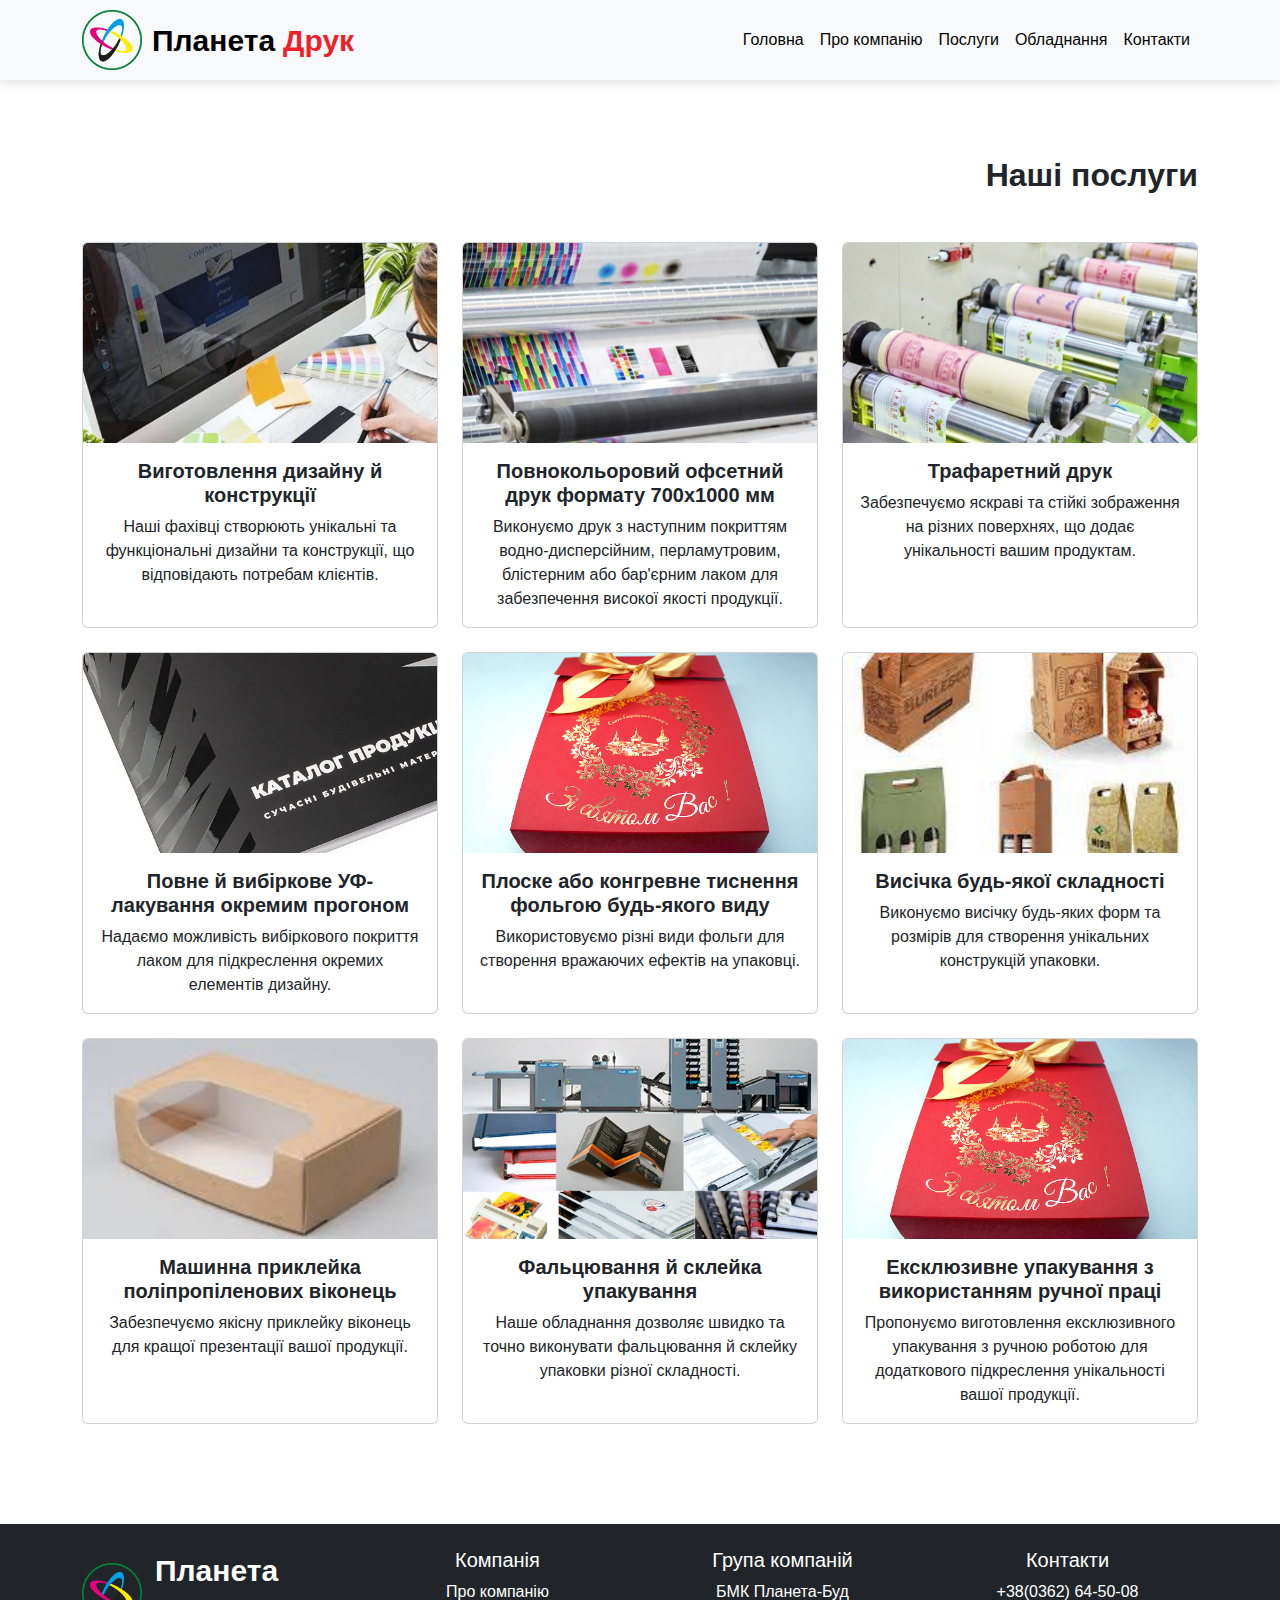
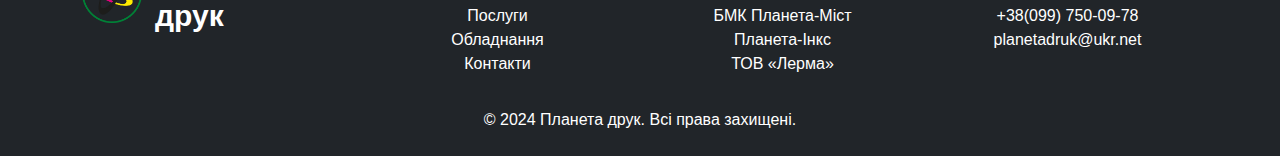
<file: services.html>
<!DOCTYPE html>
<html lang="uk">
  <head>
    <meta charset="UTF-8" />
    <meta name="viewport" content="width=device-width, initial-scale=1.0" />
    <title>Послуги - Планета Друк</title>
    <link
      rel="stylesheet"
      href="https://cdn.jsdelivr.net/npm/bootstrap@5.3.3/dist/css/bootstrap.min.css"
    />
    <link rel="stylesheet" href="./css/style.css" />
    <link rel="shortcut icon" href="./favicon.ico" type="image/x-icon" />
  </head>
  <body>
    <header>
      <nav class="navbar navbar-expand-lg navbar-light bg-light">
        <div class="container">
          <a class="navbar-brand" href="./index.html">
            <img
              src="./images/logo_pd.png"
              class="d-inline-block align-top logo"
              alt="logo"
            />
            <span class="logo-text">Планета</span>
            <span class="logo-text-red">Друк</span>
          </a>
          <button
            class="navbar-toggler"
            type="button"
            data-bs-toggle="collapse"
            data-bs-target="#navbarNav"
            aria-controls="navbarNav"
            aria-expanded="false"
            aria-label="Toggle navigation"
          >
            <span class="navbar-toggler-icon"></span>
          </button>
          <div class="collapse navbar-collapse" id="navbarNav">
            <ul class="navbar-nav ms-auto m-nav">
              <li class="nav-item">
                <a class="nav-link" href="index.html">Головна</a>
              </li>
              <li class="nav-item">
                <a class="nav-link" href="about.html">Про компанію</a>
              </li>
              <li class="nav-item">
                <a class="nav-link" href="./services.html">Послуги</a>
              </li>
              <li class="nav-item">
                <a class="nav-link" href="./equipment.html">Обладнання</a>
              </li>
              <li class="nav-item">
                <a class="nav-link" href="./contact.html">Контакти</a>
              </li>
            </ul>
          </div>
        </div>
      </nav>
    </header>

    <main class="container mt-4">
      <section id="about" class="mb-4">
        <div class="services">
          <h1 class=" text_title text-end mb-5">Наші послуги</h1>
          <div class="row">
            <div class="col-md-6 col-lg-4 mb-4">
              <div class="card h-100">
                <img
                  src="./images/img_servises/img2.jpg"
                  class="card-img-top"
                  alt="Виготовлення дизайну й конструкції"
                />
                <div class="card-body">
                  <h5 class="card-title">Виготовлення дизайну й конструкції</h5>
                  <p class="card-text">
                    Наші фахівці створюють унікальні та функціональні дизайни та
                    конструкції, що відповідають потребам клієнтів.
                  </p>
                </div>
              </div>
            </div>

            <div class="col-md-6 col-lg-4 mb-4">
              <div class="card h-100">
                <img
                  src="./images/img_servises/img3.jpg"
                  class="card-img-top"
                  alt="Повнокольоровий офсетний друк формату 700х1000 мм"
                />
                <div class="card-body">
                  <h5 class="card-title">
                    Повнокольоровий офсетний друк формату 700х1000 мм
                  </h5>
                  <p class="card-text">
                    Виконуємо друк з наступним покриттям водно-дисперсійним,
                    перламутровим, блістерним або бар'єрним лаком для
                    забезпечення високої якості продукції.
                  </p>
                </div>
              </div>
            </div>

            <div class="col-md-6 col-lg-4 mb-4">
              <div class="card h-100">
                <img
                  src="./images/img_servises/img_1.jpeg"
                  class="card-img-top"
                  alt="Трафаретний друк"
                />
                <div class="card-body">
                  <h5 class="card-title">Трафаретний друк</h5>
                  <p class="card-text">
                    Забезпечуємо яскраві та стійкі зображення на різних
                    поверхнях, що додає унікальності вашим продуктам.
                  </p>
                </div>
              </div>
            </div>

            <div class="col-md-6 col-lg-4 mb-4">
              <div class="card h-100">
                <img
                  src="./images/img_servises/img4.jpg"
                  class="card-img-top"
                  alt="Повне й вибіркове УФ-лакування окремим прогоном"
                />
                <div class="card-body">
                  <h5 class="card-title">
                    Повне й вибіркове УФ-лакування окремим прогоном
                  </h5>
                  <p class="card-text">
                    Надаємо можливість вибіркового покриття лаком для
                    підкреслення окремих елементів дизайну.
                  </p>
                </div>
              </div>
            </div>

            <div class="col-md-6 col-lg-4 mb-4">
              <div class="card h-100">
                <img
                  src="./images/img_servises/img.jpg"
                  class="card-img-top"
                  alt="Плоске або конгревне тиснення фольгою будь-якого виду"
                />
                <div class="card-body">
                  <h5 class="card-title">
                    Плоске або конгревне тиснення фольгою будь-якого виду
                  </h5>
                  <p class="card-text">
                    Використовуємо різні види фольги для створення вражаючих
                    ефектів на упаковці.
                  </p>
                </div>
              </div>
            </div>

            <div class="col-md-6 col-lg-4 mb-4">
              <div class="card h-100">
                <img
                  src="./images/img_servises/img5.jpg"
                  class="card-img-top"
                  alt="Висічка будь-якої складності"
                />
                <div class="card-body">
                  <h5 class="card-title">Висічка будь-якої складності</h5>
                  <p class="card-text">
                    Виконуємо висічку будь-яких форм та розмірів для створення
                    унікальних конструкцій упаковки.
                  </p>
                </div>
              </div>
            </div>

            <div class="col-md-6 col-lg-4 mb-4">
              <div class="card h-100">
                <img
                  src="./images/img_servises/img6.jpg"
                  class="card-img-top"
                  alt="Машинна приклейка поліпропіленових віконець"
                />
                <div class="card-body">
                  <h5 class="card-title">
                    Машинна приклейка поліпропіленових віконець
                  </h5>
                  <p class="card-text">
                    Забезпечуємо якісну приклейку віконець для кращої
                    презентації вашої продукції.
                  </p>
                </div>
              </div>
            </div>

            <div class="col-md-6 col-lg-4 mb-4">
              <div class="card h-100">
                <img
                  src="./images/img_servises/img7.jpg"
                  class="card-img-top"
                  alt="Фальцювання й склейка упакування"
                />
                <div class="card-body">
                  <h5 class="card-title">Фальцювання й склейка упакування</h5>
                  <p class="card-text">
                    Наше обладнання дозволяє швидко та точно виконувати
                    фальцювання й склейку упаковки різної складності.
                  </p>
                </div>
              </div>
            </div>

            <div class="col-md-6 col-lg-4 mb-4">
              <div class="card h-100">
                <img
                  src="./images/img_servises/img.jpg"
                  class="card-img-top"
                  alt="Ексклюзивне упакування з використанням ручної праці"
                />
                <div class="card-body">
                  <h5 class="card-title">
                    Ексклюзивне упакування з використанням ручної праці
                  </h5>
                  <p class="card-text">
                    Пропонуємо виготовлення ексклюзивного упакування з ручною
                    роботою для додаткового підкреслення унікальності вашої
                    продукції.
                  </p>
                </div>
              </div>
            </div>
          </div>
        </div>
      </section>
    </main>

    <footer class="footer bg-dark py-4">
      <div class="container">
        <div class="row">
          <div
            class="col-lg-3 d-flex flex-column align-items-start mb-3 mb-lg-0"
          >
            <div class="logo-footer mb-3 d-flex align-items-center">
              <img
                src="./images/logo_pd.png"
                class="logo"
                alt="Logo"
                width="30"
                height="30"
              />
              <span class="ms-2 logo-text-footer">Планета друк</span>
            </div>
            <div class="social-icons d-flex">
              <a href="#facebook" class="me-2">
                <i class="fab fa-facebook"></i>
              </a>
              <a href="#twitter" class="me-2">
                <i class="fab fa-twitter"></i>
              </a>
              <a href="#instagram" class="me-2">
                <i class="fab fa-instagram"></i>
              </a>
            </div>
          </div>
          <div class="col-lg-3 col-6 mb-3 mb-lg-0">
            <div class="nav-links">
              <h2 class="h5">Компанія</h2>
              <ul class="list-unstyled">
                <li>
                  <a href="./about.html" class="text-decoration-none"
                    >Про компанію</a
                  >
                </li>
                <li>
                  <a href="./services.html" class="text-decoration-none"
                    >Послуги</a
                  >
                </li>
                <li>
                  <a href="./equipment.html" class="text-decoration-none"
                    >Обладнання</a
                  >
                </li>
                <li>
                  <a href="./contact.html" class="text-decoration-none"
                    >Контакти</a
                  >
                </li>
              </ul>
            </div>
          </div>
          <div class="col-lg-3 col-6 mb-3 mb-lg-0">
            <div class="nav-links">
              <h2 class="h5">Група компаній</h2>
              <ul class="list-unstyled">
                <li>
                  <a href="http://bud.planeta.ua/" class="text-decoration-none"
                    >БМК Планета-Буд</a
                  >
                </li>
                <li>
                  <a href="http://most.planeta.ua/" class="text-decoration-none"
                    >БМК Планета-Міст</a
                  >
                </li>
                <li>
                  <a href="http://inks.planeta.ua/" class="text-decoration-none"
                    >Планета-Інкс</a
                  >
                </li>
                <li>
                  <a href="http://rail.planeta.ua/" class="text-decoration-none"
                    >ТОВ «Лерма»</a
                  >
                </li>
              </ul>
            </div>
          </div>
          <div class="col-lg-3 mb-3 mb-lg-0">
            <div class="nav-links">
              <h2 class="h5">Контакти</h2>
              <ul class="list-unstyled">
                <li>
                  <a href="tel:+380362645008" class="text-decoration-none"
                    >+38(0362) 64-50-08</a
                  >
                </li>
                <li>
                  <a href="tel:+380997500978" class="text-decoration-none"
                    >+38(099) 750-09-78</a
                  >
                </li>
                <li>
                  <a
                    href="mailto:planetadruk@ukr.net"
                    class="text-decoration-none"
                    >planetadruk@ukr.net</a
                  >
                </li>
              </ul>
            </div>
          </div>
        </div>
      </div>
      <div class="text-center mt-3">
        &copy; 2024 Планета друк. Всі права захищені.
      </div>
    </footer>

    <script src="https://code.jquery.com/jquery-3.6.0.min.js"></script>
    <script src="https://cdn.jsdelivr.net/npm/@popperjs/core@2.11.8/dist/umd/popper.min.js"></script>
    <script src="https://cdn.jsdelivr.net/npm/bootstrap@5.3.3/dist/js/bootstrap.min.js"></script>
    <script src="./js/main.js"></script>
  </body>
</html>
</file>
<file: css/style.css>
/* Загальні стилі */
body {
  font-family: "Roboto", Sans-serif;
  margin: 0;
  padding: 0;
  box-sizing: border-box;
}

header {
  background: #ffffff;
  color: #070707;
  height: 80px;
  box-shadow: 0px 4px 10px rgba(0, 0, 0, 0.1);

}

header .navbar {
  padding: 20px 5px;
  z-index: 1000;
}

header .navbar-brand {
  display: flex;
  align-items: center;
}

header .navbar-brand  {
  height: 30px;
  margin-right: 1rem;
}

header .navbar-nav .nav-link {
  color: #050505;
  
  font-size: 18x;
}
header .navbar-nav .nav-link:hover {
  color: #ee1f28;
  font-weight: bold;
}

.logo {
  height: 60px;
  width: 60px;
  
}

.logo-text {
  font-size: 30px;
  padding-left: 10px;
  color: black;
  font-weight: 900;
  text-align: center;
}

.logo-text-red {
  color: #ee1f28;
  font-size: 30px;
  font-weight: 900;
  padding-left: 8px;
}

.logo-text-footer {
  font-size: 30px;
  padding-left: 5px;
  color: white;
  font-weight: 700;
  text-align: left;
}

main {
  padding: 2rem;
}

section {
  margin-bottom: 2rem;
}


.text-center {
  text-align: center;
}

.text-about{
  font-size: 20px;
}


/* offer */
.offer-section {
  margin-top: 2rem;
  margin-bottom: 2rem;
}

.offer-text ul {
  list-style: none;
  padding: 0;
}

.offer-text li {
  margin-bottom: 1rem;
  font-size: 1.2rem;
  list-style-type: square;
}

.offer-image {
  display: flex;
  justify-content: center;
}

.offer-image img {
  max-width: 100%;
  height: auto;
}
/* offer end*/





.services {
  padding-top: 20px;
  padding-bottom: 20px;
}

.card-img-top {
  max-height: 200px;
  object-fit: cover;
}

.card-body {
  text-align: center;
}

.card-title {
  font-weight: bold;
  font-size: 1.25rem;
}

.card-text {
  font-size: 1rem;
}





/*  */


/* equipment */
.equipment {
  padding-top: 20px;
  padding-bottom: 20px;
}

img {
  max-width: 100%;
  height: auto;
}

h3 {
  font-size: 1.5rem;
  font-weight: bold;
}

p {
  font-size: 1rem;
}



/* contact */


.contact_info {
  margin-bottom: 20px;
}

.contact-icon img {
  width: 50px;
  height: 50px;
}
.contact-title {
  font-size: 16px;
  font-weight: bold;
  margin-bottom: 5px;
}

.contact-details {
  margin-left: 15px;
}

.text_title {
  font-size: 2rem;
  font-weight: bold;
}

.img-maps {
  max-width: 100%;
  height: auto;
}









/* Footer */
footer {
  background: #151515;
  color: #fff;
  padding: 1rem 0;
  text-align: center;
}

footer .footer-container {
  display: flex;
  flex-direction: column;
  align-items: center;
}

footer .footer-logo {
  display: flex;
  align-items: center;
}

footer .footer-logo img {
  height: 40px;
  margin-right: 1rem;
}

footer .social-icons {
  margin: 1rem 0;
}

footer .social-icons a {
  color: #fff;
  margin: 0 0.5rem;
  font-size: 1.2rem;
  text-decoration: none;
}



footer .list-unstyled a {
  color: #fff;
  text-decoration: none;

}

footer .contact-info {
  margin: 1rem 0;
}

footer .copy {
  margin-top: 1rem;
}


.our-clients {
  margin: 2rem 0;
}

.our-clients h2 {
  margin-bottom: 2rem;
}


/* кнопака */
.btn {
  width: 200px;
  height: 50px;
}

a.animated-button:link,
a.animated-button:visited {
  position: relative;
  display: block;
  margin: 10px auto 0;
  padding: 14px 15px;
  color: #fff;
  font-size: 14px;
  font-weight: bold;
  text-align: center;
  text-decoration: none;
  text-transform: uppercase;
  overflow: hidden;
  letter-spacing: .08em;
  border-radius: 0;
  text-shadow: 0 0 1px rgba(0, 0, 0, 0.2), 0 1px 0 rgba(0, 0, 0, 0.2);
  -webkit-transition: all 1s ease;
  -moz-transition: all 1s ease;
  -o-transition: all 1s ease;
  transition: all 1s ease;
}

a.animated-button:link:after,
a.animated-button:visited:after {
  content: "";
  position: absolute;
  height: 0%;
  left: 50%;
  top: 50%;
  width: 150%;
  z-index: -1;
  -webkit-transition: all 0.75s ease 0s;
  -moz-transition: all 0.75s ease 0s;
  -o-transition: all 0.75s ease 0s;
  transition: all 0.75s ease 0s;
}

a.animated-button:link:hover,
a.animated-button:visited:hover {
  color: #FFF;
  text-shadow: none;
}

a.animated-button:link:hover:after,
a.animated-button:visited:hover:after {
  height: 450%;
}

a.animated-button:link,
a.animated-button:visited {
  position: relative;
  display: block;
  margin: 30px auto 0;
  padding: 14px 15px;
  color: #D24D57;
  font-size: 14px;
  border-radius: 0;
  font-weight: bold;
  text-align: center;
  text-decoration: none;
  text-transform: uppercase;
  overflow: hidden;
  letter-spacing: .08em;
  text-shadow: 0 0 1px rgba(0, 0, 0, 0.2), 0 1px 0 rgba(0, 0, 0, 0.2);
  -webkit-transition: all 1s ease;
  -moz-transition: all 1s ease;
  -o-transition: all 1s ease;
  transition: all 1s ease;
}

a.animated-button.victoria-four {
  border: 2px solid #D24D57;
}

a.animated-button.victoria-four:after {
  background: #D24D57;
  opacity: .5;
  -moz-transform: translateY(-50%) translateX(-50%) rotate(90deg);
  -ms-transform: translateY(-50%) translateX(-50%) rotate(90deg);
  -webkit-transform: translateY(-50%) translateX(-50%) rotate(90deg);
  transform: translateY(-50%) translateX(-50%) rotate(90deg);
}

a.animated-button.victoria-four:hover:after {
  opacity: 1;
  height: 600% !important;
}

/* кнопка кінець */


@media screen and (max-width: 768px) {
  .m-nav {
    font-size: 20px;
    padding-top: 20px;
    font-weight: 500;
    text-align: end;
  }
  footer .nav-links {
    text-align: start;
    padding-left: 10px;
  }
}
</file>
